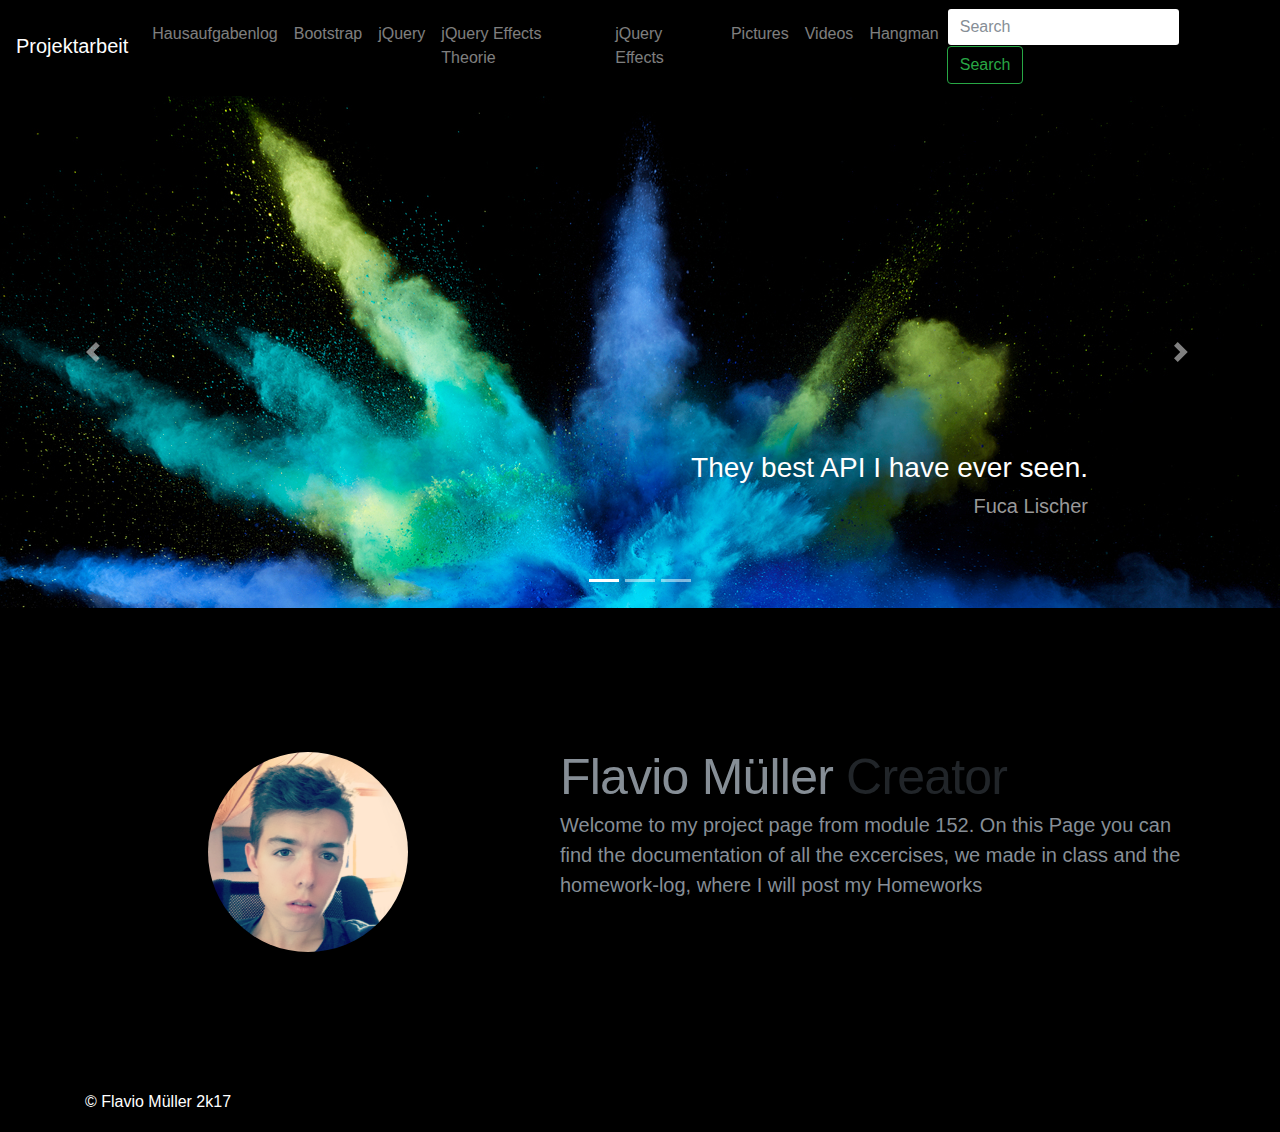
<file: Index.html>
﻿<!DOCTYPE html>
<html lang="en">

<head>
    <!-- Required meta tags -->
    <meta charset="utf-8">
    <meta name="viewport" content="width=device-width, initial-scale=1, shrink-to-fit=no">
    <title>Projektarbeit</title>

    <!-- Bootstrap CSS -->
    <link rel="stylesheet" href="css/bootstrap.min.css">
    <link rel="stylesheet" href="css/Style.css">
    <link rel="shortcut icon" href="Content/favico.ico">
</head>

<body>
    <header>
        <nav class="navbar navbar-expand-lg navbar-dark bg-dark fixed-top">
            <a class="navbar-brand" href="index.html">Projektarbeit</a>
            <button class="navbar-toggler" type="button" data-toggle="collapse" data-target="#navbarTogglerDemo02" aria-controls="navbarTogglerDemo02"
                aria-expanded="false" aria-label="Toggle navigation">
                  <span class="navbar-toggler-icon"></span>
        </button>

            <div class="collapse navbar-collapse" id="navbarTogglerDemo02">
                <ul class="navbar-nav mr-auto mt-2 mt-lg-0">
                    <li class="nav-item">
                        <a class="nav-link" href="hwlog.html">Hausaufgabenlog <span class="sr-only">(current)</span></a>
                    </li>
                    <li class="nav-item">
                        <a class="nav-link" href="Bootstrap.html">Bootstrap</a>
                    </li>
                    <li class="nav-item">
                        <a class="nav-link" href="jQuery.html">jQuery</a>
                    </li>
                    <li class="nav-item">
                        <a class="nav-link" href="jQueryEffectsTheorie.html">jQuery Effects Theorie</a>
                    </li>
                    <li class="nav-item">
                        <a class="nav-link" href="jQueryEffects.html">jQuery Effects</a>
                    </li>
                    <li class="nav-item">
                        <a class="nav-link" href="picture.html">Pictures</a>
                    </li>
                    <li class="nav-item">
                        <a class="nav-link" href="video.html">Videos</a>
                    </li>
                    <li class="nav-item">
                            <a class="nav-link" href="hangman.html">Hangman</a>
                        </li>
                </ul>
                <form class="form-inline my-2 my-lg-0">
                    <input class="form-control mr-sm-2" type="text" placeholder="Search">
                    <button class="btn btn-outline-success my-2 my-sm-0" type="submit">Search</button>
                </form>
            </div>
        </nav>
    </header>

    <main>
        <div id="carouselExampleIndicators" class="carousel slide" data-ride="carousel">
            <ol class="carousel-indicators">
                <li data-target="#carouselExampleIndicators" data-slide-to="0" class="active"></li>
                <li data-target="#carouselExampleIndicators" data-slide-to="1"></li>
                <li data-target="#carouselExampleIndicators" data-slide-to="2"></li>
            </ol>
            <div class="carousel-inner">
                <div class="carousel-item active">
                    <img class="d-block" src="Content/wallpaper1.jpg" alt="First slide">
                    <div class="carousel-caption d-none d-md-block text-right">
                        <h3 class="white">They best API I have ever seen.</h3>
                        <p>Fuca Lischer</p>
                    </div>
                </div>
                <div class="carousel-item">
                    <img class="d-block" src="Content/wallpaper2.jpg" alt="Second slide">
                    <div class="carousel-caption d-none d-md-block">
                        <h3 class="white">Stunning Desing</h3>
                        <p>Seni Butter</p>
                    </div>
                </div>
                <div class="carousel-item">
                    <img class="d-block" src="Content/wallpaper3.jpg" alt="Third slide">
                    <div class="carousel-caption d-none d-md-block text-right">
                        <h3 class="white">Absolutely Amazing</h3>
                        <p>Kimi boi</p>
                    </div>
                </div>
            </div>
            <a class="carousel-control-prev" href="#carouselExampleIndicators" role="button" data-slide="prev">
                      <span class="carousel-control-prev-icon" aria-hidden="true"></span>
                      <span class="sr-only">Previous</span>
                    </a>
            <a class="carousel-control-next" href="#carouselExampleIndicators" role="button" data-slide="next">
                      <span class="carousel-control-next-icon" aria-hidden="true"></span>
                      <span class="sr-only">Next</span>
                    </a>
        </div>
        <div class="container">
            <div class="row featurette">
                <div class="col-md-5 text-center">
                    <img class="featurette-image img-fluid featurette-heading" data-src="holder.js/500x500/auto"
                        alt="500x500" src="Content/Flavio.png" data-holder-rendered="true"
                        width="200" height="200">
                </div>
                <div class="col-md-7">
                    <h2 class="featurette-heading"><span class="text-muted">Flavio Müller </span> Creator</h2>
                    <p class="lead text-muted">Welcome to my project page from module 152. On this Page you can find the documentation of all the excercises,
                        we made in class and the homework-log, where I will post my Homeworks
                    </p>
                </div>

            </div>
        </div>
        <br/>
        <br/>
        <br/>
        <br/>
        <br/>
    </main>
    <footer class="footer">
        <div class="container">
            <div>&copy Flavio Müller 2k17</div>
        </div>
    </footer>

    <!-- Optional JavaScript -->
    <!-- jQuery first, then Popper.js, then Bootstrap JS -->
    <script rel="JavaScript" src="js/jquery-3.2.1.min.js"></script>    
    <script src="https://cdnjs.cloudflare.com/ajax/libs/popper.js/1.11.0/umd/popper.min.js" integrity="sha384-b/U6ypiBEHpOf/4+1nzFpr53nxSS+GLCkfwBdFNTxtclqqenISfwAzpKaMNFNmj4"
        crossorigin="anonymous"></script>
    <script src="https://maxcdn.bootstrapcdn.com/bootstrap/4.0.0-beta/js/bootstrap.min.js" integrity="sha384-h0AbiXch4ZDo7tp9hKZ4TsHbi047NrKGLO3SEJAg45jXxnGIfYzk4Si90RDIqNm1"
        crossorigin="anonymous"></script>
</body>

</html>
</file>
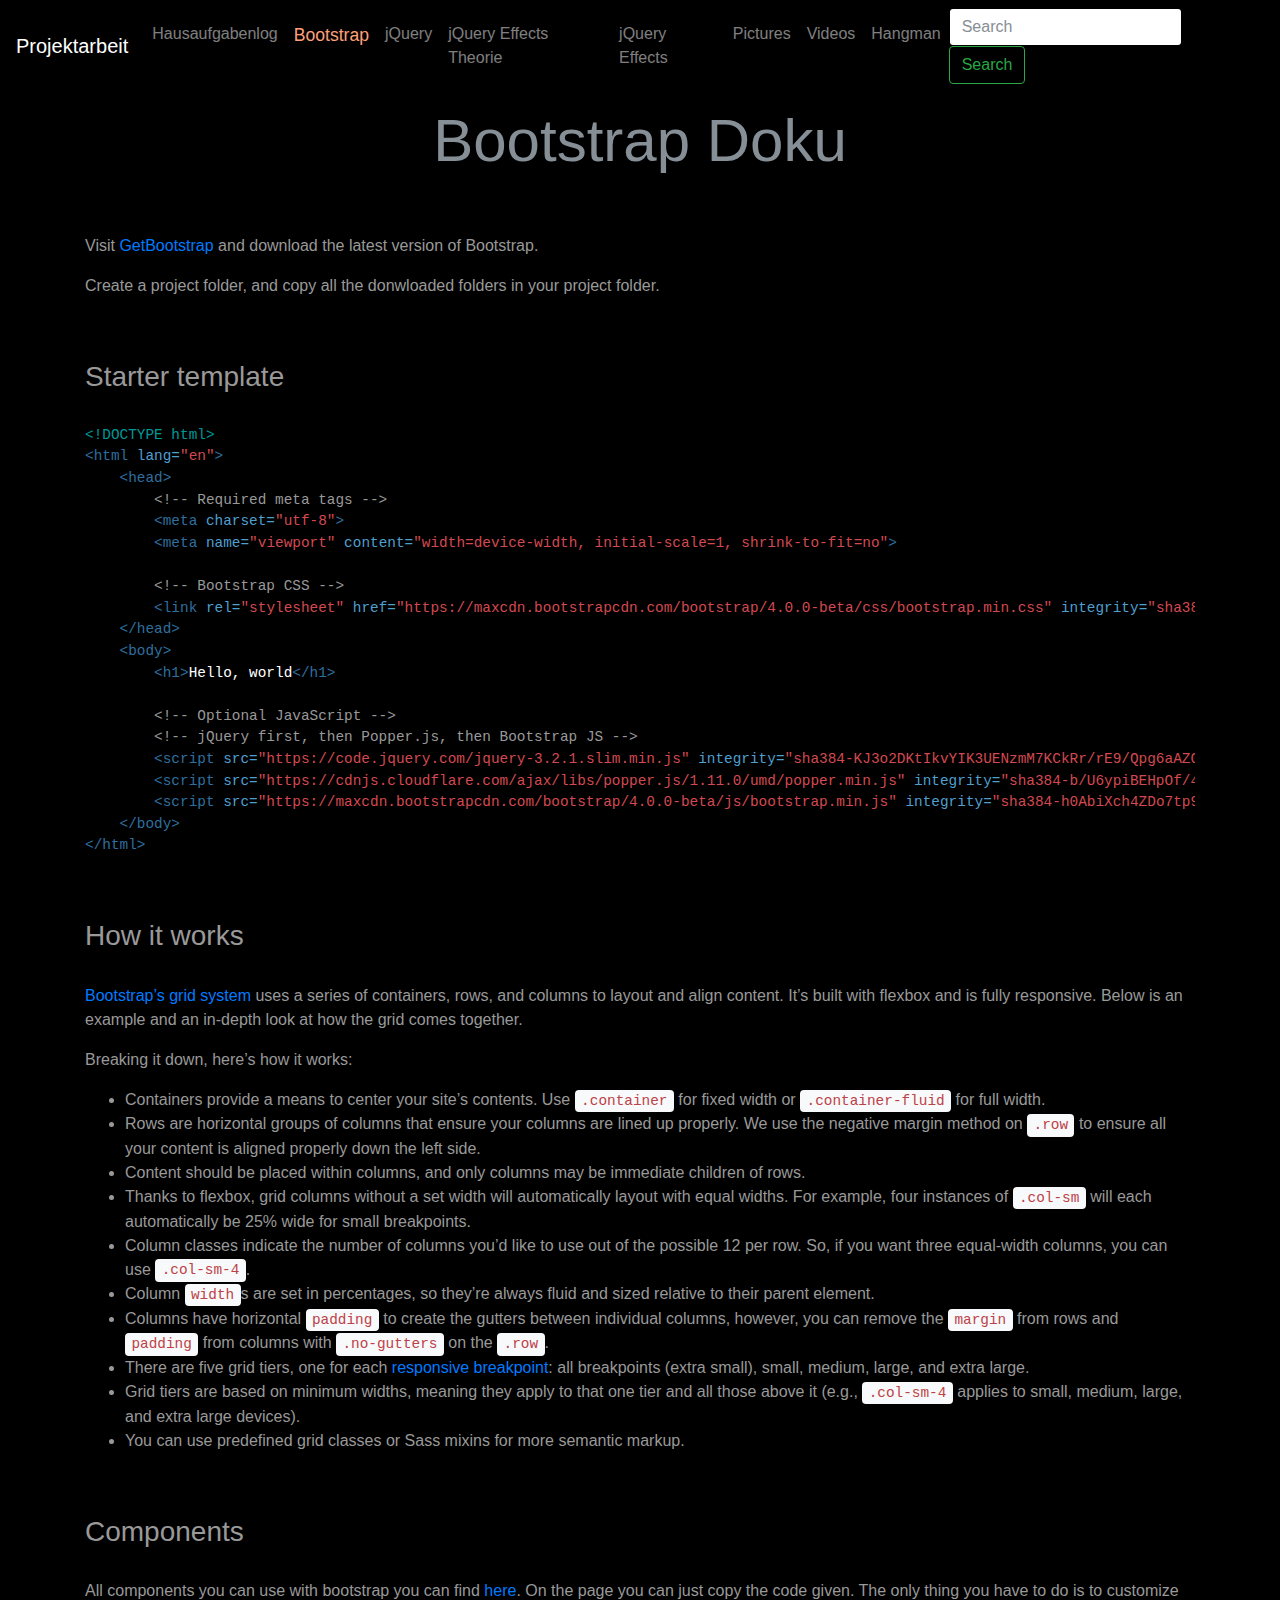
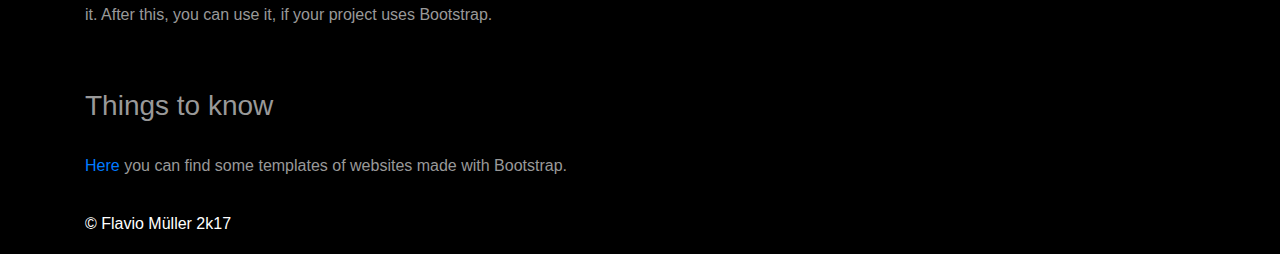
<file: Bootstrap.html>
<!DOCTYPE html>
<html lang="en">

<head>
    <!-- Required meta tags -->
    <meta charset="utf-8">
    <meta name="viewport" content="width=device-width, initial-scale=1, shrink-to-fit=no">
    <title>Projektarbeit</title>

    <!-- Bootstrap CSS -->
    <link rel="stylesheet" href="css/bootstrap.min.css">
    <link rel="stylesheet" href="css/Style.css">
    <link rel="shortcut icon" href="Content/favico.ico">
</head>

<body>
    <header>
        <nav class="navbar navbar-expand-lg navbar-dark bg-dark fixed-top">
            <a class="navbar-brand" href="index.html">Projektarbeit</a>
            <button class="navbar-toggler" type="button" data-toggle="collapse" data-target="#navbarTogglerDemo02" aria-controls="navbarTogglerDemo02"
                aria-expanded="false" aria-label="Toggle navigation">
                  <span class="navbar-toggler-icon"></span>
        </button>

            <div class="collapse navbar-collapse" id="navbarTogglerDemo02">
                <ul class="navbar-nav mr-auto mt-2 mt-lg-0">
                    <li class="nav-item">
                        <a class="nav-link " href="hwlog.html">
                            Hausaufgabenlog
                        </a>
                    </li>
                    <li class="nav-item">
                        <a class="nav-link activeNavItem" href="Bootstrap.html">Bootstrap</a>
                    </li>
                    <li class="nav-item">
                        <a class="nav-link" href="jQuery.html">jQuery</a>
                    </li>
                    <li class="nav-item">
                        <a class="nav-link" href="jQueryEffectsTheorie.html">jQuery Effects Theorie</a>
                    </li>
                    <li class="nav-item">
                        <a class="nav-link" href="jQueryEffects.html">jQuery Effects</a>
                    </li>
                    <li class="nav-item">
                        <a class="nav-link" href="picture.html">Pictures</a>
                    </li>
                    <li class="nav-item">
                        <a class="nav-link" href="video.html">Videos</a>
                    </li>
                    <li class="nav-item">
                            <a class="nav-link" href="hangman.html">Hangman</a>
                        </li>
                </ul>
                <form class="form-inline my-2 my-lg-0">
                    <input class="form-control mr-sm-2" type="text" placeholder="Search">
                    <button class="btn btn-outline-success my-2 my-sm-0" type="submit">Search</button>
                </form>
            </div>
        </nav>
    </header>

    <main class="container">
        <div class="Header-text">Bootstrap Doku</div>
        <p>Visit <a href="https://www.getbootstrap.com">GetBootstrap</a> and download the latest version of Bootstrap.</p>
        <p>Create a project folder, and copy all the donwloaded folders in your project folder.</p><br/><br/>
        <h3>Starter template</h3><br/>
        <figure class="highlight">
            <pre><code class="language-html" data-lang="html"><span class="cp">&lt;!DOCTYPE html&gt;</span>
<span class="nt">&lt;html</span> <span class="na">lang=</span><span class="s">"en"</span><span class="nt">&gt;</span>
    <span class="nt">&lt;head&gt;</span>
        <span class="c">&lt;!-- Required meta tags --&gt;</span>
        <span class="nt">&lt;meta</span> <span class="na">charset=</span><span class="s">"utf-8"</span><span class="nt">&gt;</span>
        <span class="nt">&lt;meta</span> <span class="na">name=</span><span class="s">"viewport"</span> <span class="na">content=</span><span class="s">"width=device-width, initial-scale=1, shrink-to-fit=no"</span><span class="nt">&gt;</span>

        <span class="c">&lt;!-- Bootstrap CSS --&gt;</span>
        <span class="nt">&lt;link</span> <span class="na">rel=</span><span class="s">"stylesheet"</span> <span class="na">href=</span><span class="s">"https://maxcdn.bootstrapcdn.com/bootstrap/4.0.0-beta/css/bootstrap.min.css"</span> <span class="na">integrity=</span><span class="s">"sha384-/Y6pD6FV/Vv2HJnA6t+vslU6fwYXjCFtcEpHbNJ0lyAFsXTsjBbfaDjzALeQsN6M"</span> <span class="na">crossorigin=</span><span class="s">"anonymous"</span><span class="nt">&gt;</span>
    <span class="nt">&lt;/head&gt;</span>
    <span class="nt">&lt;body&gt;</span>
        <span class="nt">&lt;h1&gt;</span><span class="white">Hello, world</span><span class="nt">&lt;/h1&gt;</span>

        <span class="c">&lt;!-- Optional JavaScript --&gt;</span>
        <span class="c">&lt;!-- jQuery first, then Popper.js, then Bootstrap JS --&gt;</span>
        <span class="nt">&lt;script </span><span class="na">src=</span><span class="s">"https://code.jquery.com/jquery-3.2.1.slim.min.js"</span> <span class="na">integrity=</span><span class="s">"sha384-KJ3o2DKtIkvYIK3UENzmM7KCkRr/rE9/Qpg6aAZGJwFDMVNA/GpGFF93hXpG5KkN"</span> <span class="na">crossorigin=</span><span class="s">"anonymous"</span><span class="nt">&gt;&lt;/script&gt;</span>
        <span class="nt">&lt;script </span><span class="na">src=</span><span class="s">"https://cdnjs.cloudflare.com/ajax/libs/popper.js/1.11.0/umd/popper.min.js"</span> <span class="na">integrity=</span><span class="s">"sha384-b/U6ypiBEHpOf/4+1nzFpr53nxSS+GLCkfwBdFNTxtclqqenISfwAzpKaMNFNmj4"</span> <span class="na">crossorigin=</span><span class="s">"anonymous"</span><span class="nt">&gt;&lt;/script&gt;</span>
        <span class="nt">&lt;script </span><span class="na">src=</span><span class="s">"https://maxcdn.bootstrapcdn.com/bootstrap/4.0.0-beta/js/bootstrap.min.js"</span> <span class="na">integrity=</span><span class="s">"sha384-h0AbiXch4ZDo7tp9hKZ4TsHbi047NrKGLO3SEJAg45jXxnGIfYzk4Si90RDIqNm1"</span> <span class="na">crossorigin=</span><span class="s">"anonymous"</span><span class="nt">&gt;&lt;/script&gt;</span>
    <span class="nt">&lt;/body&gt;</span>
<span class="nt">&lt;/html&gt;</span></code></pre>
        </figure>
        <br/>
        <br/>
        <h3>How it works</h3><br/>
        <p><a href="https://getbootstrap.com/docs/4.0/layout/grid/">Bootstrap’s grid system</a> uses a series of containers,
            rows, and columns to layout and align content. It’s built with flexbox and is fully responsive. Below is an example
            and an in-depth look at how the grid comes together.
        </p>
        <p>Breaking it down, here’s how it works:</p>
        <ul>
            <li>Containers provide a means to center your site’s contents. Use <code class="highlighter-rouge">.container</code>                for fixed width or <code class="highlighter-rouge">.container-fluid</code> for full width.</li>
            <li>Rows are horizontal groups of columns that ensure your columns are lined up properly. We use the negative margin
                method on <code class="highlighter-rouge">.row</code> to ensure all your content is aligned properly down
                the left side.</li>
            <li>Content should be placed within columns, and only columns may be immediate children of rows.</li>
            <li>Thanks to flexbox, grid columns without a set width will automatically layout with equal widths. For example,
                four instances of <code class="highlighter-rouge">.col-sm</code> will each automatically be 25% wide for
                small breakpoints.</li>
            <li>Column classes indicate the number of columns you’d like to use out of the possible 12 per row. So, if you want
                three equal-width columns, you can use <code class="highlighter-rouge">.col-sm-4</code>.</li>
            <li>Column <code class="highlighter-rouge">width</code>s are set in percentages, so they’re always fluid and sized
                relative to their parent element.</li>
            <li>Columns have horizontal <code class="highlighter-rouge">padding</code> to create the gutters between individual
                columns, however, you can remove the <code class="highlighter-rouge">margin</code> from rows and <code class="highlighter-rouge">padding</code>                from columns with <code class="highlighter-rouge">.no-gutters</code> on the <code class="highlighter-rouge">.row</code>.</li>
            <li>There are five grid tiers, one for each <a href="https://getbootstrap.com/docs/4.0/layout/grid/#responsive-breakpoints">responsive breakpoint</a>:
                all breakpoints (extra small), small, medium, large, and extra large.</li>
            <li>Grid tiers are based on minimum widths, meaning they apply to that one tier and all those above it (e.g.,
                <code class="highlighter-rouge">.col-sm-4</code> applies to small, medium, large, and extra large devices).</li>
            <li>You can use predefined grid classes or Sass mixins for more semantic markup.</li>
        </ul>
        <br/>
        <br/>
        <h3>Components</h3><br/>
        <p>All components you can use with bootstrap you can find <a href="https://getbootstrap.com/docs/4.0/components/">here</a>.
            On the page you can just copy the code given. The only thing you have to do is to customize it. After this, you
            can use it, if your project uses Bootstrap.</p>
        <br/>
        <br/>
        <h3>Things to know</h3><br/>
        <p><a href="https://getbootstrap.com/docs/4.0/examples/">Here</a> you can find some templates of websites made with Bootstrap.</p>
    </main>
    <footer class="footer">
        <div class="container">
            <div>&copy Flavio Müller 2k17</div>
        </div>
    </footer>

    <!-- Optional JavaScript -->
    <!-- jQuery first, then Popper.js, then Bootstrap JS -->
    <script rel="JavaScript" src="js/jquery-3.2.1.min.js"></script>    
    <script src="https://cdnjs.cloudflare.com/ajax/libs/popper.js/1.11.0/umd/popper.min.js" integrity="sha384-b/U6ypiBEHpOf/4+1nzFpr53nxSS+GLCkfwBdFNTxtclqqenISfwAzpKaMNFNmj4"
        crossorigin="anonymous"></script>
    <script src="https://maxcdn.bootstrapcdn.com/bootstrap/4.0.0-beta/js/bootstrap.min.js" integrity="sha384-h0AbiXch4ZDo7tp9hKZ4TsHbi047NrKGLO3SEJAg45jXxnGIfYzk4Si90RDIqNm1"
        crossorigin="anonymous"></script>
</body>

</html>
</file>
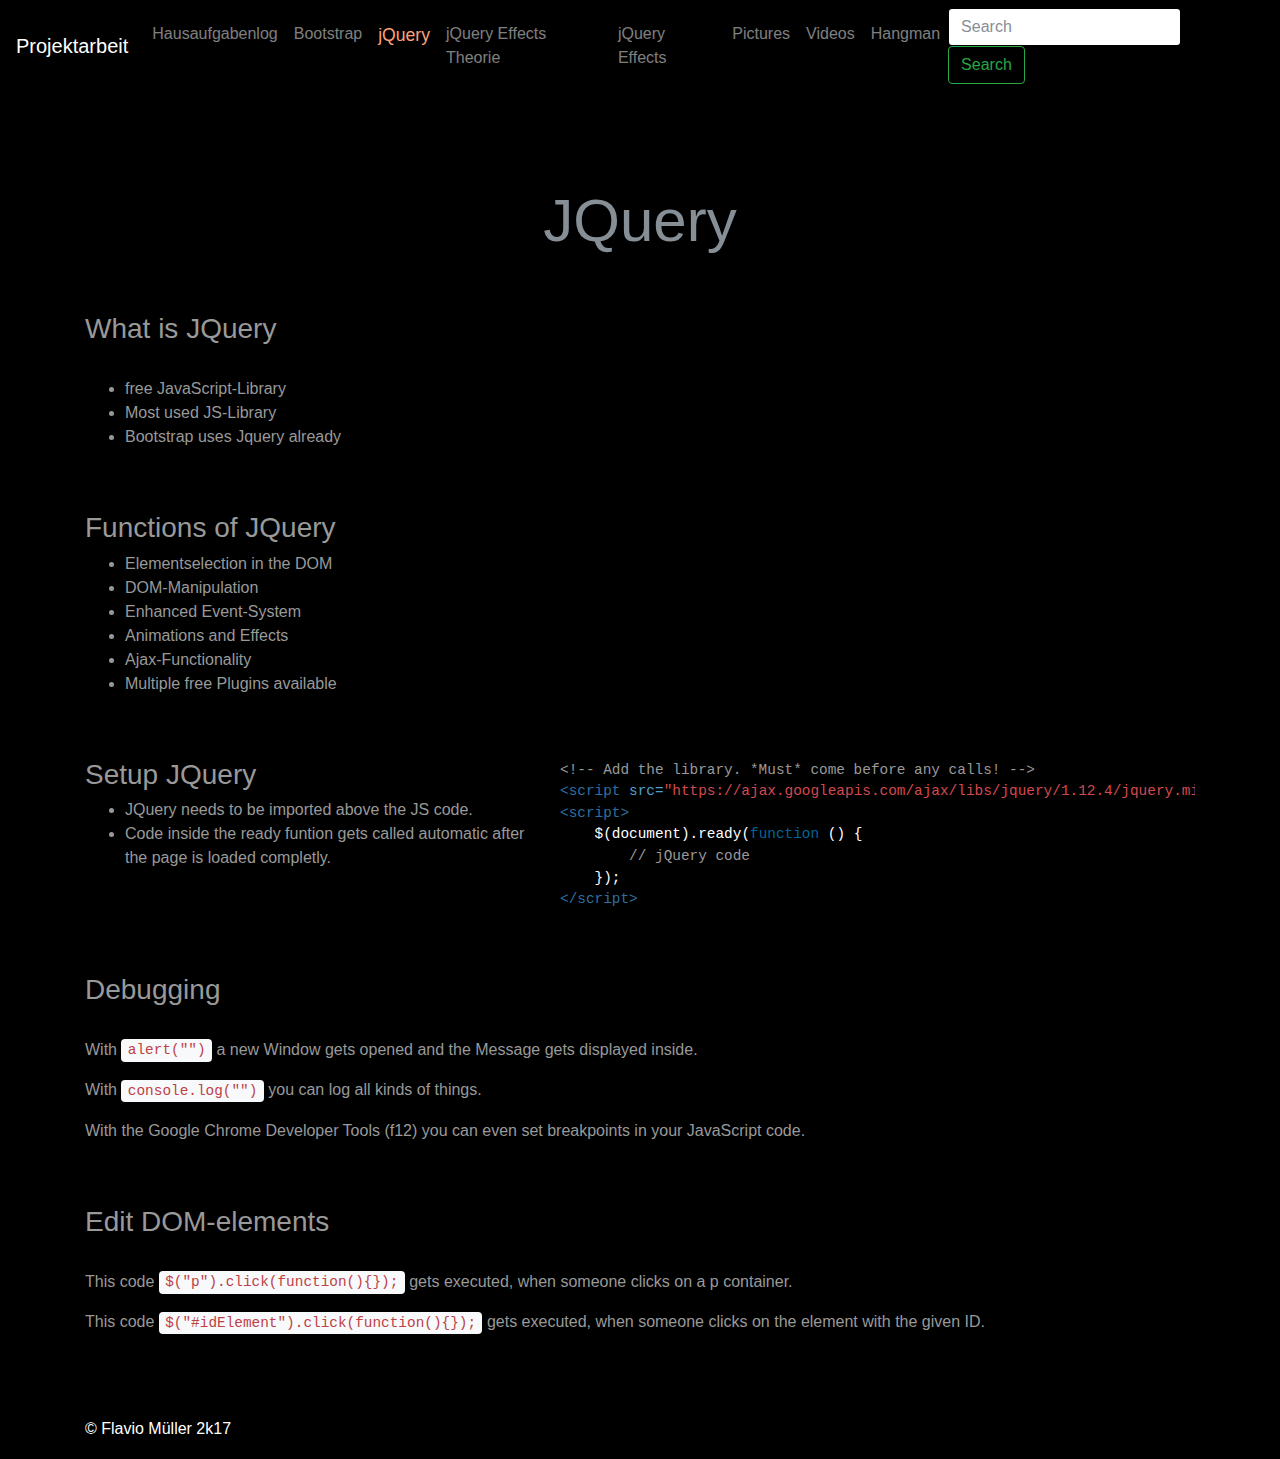
<file: jQuery.html>
<!DOCTYPE html>
<html lang="en">

<head>
    <!-- Required meta tags -->
    <meta charset="utf-8">
    <meta name="viewport" content="width=device-width, initial-scale=1, shrink-to-fit=no">
    <title>Projektarbeit</title>

    <!-- Bootstrap CSS -->
    <link rel="stylesheet" href="css/bootstrap.min.css" />
    <link rel="stylesheet" href="css/Style.css" />
    <link rel="shortcut icon" href="Content/favico.ico" />
    <script rel="JavaScript" src="js/jquery-3.2.1.min.js"></script>
</head>

<body>
    <header>
        <nav class="navbar navbar-expand-lg navbar-dark bg-dark fixed-top">
            <a class="navbar-brand" href="index.html">Projektarbeit</a>
            <button class="navbar-toggler" type="button" data-toggle="collapse" data-target="#navbarTogglerDemo02" aria-controls="navbarTogglerDemo02"
                aria-expanded="false" aria-label="Toggle navigation">
                  <span class="navbar-toggler-icon"></span>
        </button>

            <div class="collapse navbar-collapse" id="navbarTogglerDemo02">
                <ul class="navbar-nav mr-auto mt-2 mt-lg-0">
                    <li class="nav-item">
                        <a class="nav-link " href="hwlog.html">
                            Hausaufgabenlog
                        </a>
                    </li>
                    <li class="nav-item">
                        <a class="nav-link" href="Bootstrap.html">Bootstrap</a>
                    </li>
                    <li class="nav-item">
                        <a class="nav-link activeNavItem" href="jQuery.html">jQuery</a>
                    </li>
                    <li class="nav-item">
                        <a class="nav-link" href="jQueryEffectsTheorie.html">jQuery Effects Theorie</a>
                    </li>
                    <li class="nav-item">
                        <a class="nav-link" href="jQueryEffects.html">jQuery Effects</a>
                    </li>
                    <li class="nav-item">
                        <a class="nav-link" href="picture.html">Pictures</a>
                    </li>
                    <li class="nav-item">
                        <a class="nav-link" href="video.html">Videos</a>
                    </li>
                    <li class="nav-item">
                            <a class="nav-link" href="hangman.html">Hangman</a>
                        </li>
                </ul>
                <form class="form-inline my-2 my-lg-0">
                    <input class="form-control mr-sm-2" type="text" placeholder="Search">
                    <button class="btn btn-outline-success my-2 my-sm-0" type="submit">Search</button>
                </form>
            </div>
        </nav>
    </header>

    <main>
        <div class="container align-content-center">
            <div class="Header-text">JQuery</div>
            <h3>What is JQuery</h3>
            <br>
            <ul>
                <li>free JavaScript-Library</li>
                <li>Most used JS-Library</li>
                <li>Bootstrap uses Jquery already</li>
            </ul>
            <br>
            <br>
            <h3>Functions of JQuery</h3>
            <ul>
                <li>Elementselection in the DOM</li>
                <li>DOM-Manipulation</li>
                <li>Enhanced Event-System</li>
                <li>Animations and Effects</li>
                <li>Ajax-Functionality</li>
                <li>Multiple free Plugins available</li>
            </ul>
            <br>
            <br>
            <div class="row">
                <div class="col-lg-5">
                    <h3>Setup JQuery</h3>
                    <ul>
                        <li>JQuery needs to be imported above the JS code.</li>
                        <li>Code inside the ready funtion gets called automatic after the page is loaded completly.</li>
                    </ul>
                </div>
                <div class="col-lg-7">
                    <figure class=highlight>
                        <pre>
<code class=language-html data-lang=html><span class=c>&lt;!-- Add the library. *Must* come before any calls! --&gt;</span>
<span class=nt>&lt;script </span><span class=na>src=</span><span class=s>"https://ajax.googleapis.com/ajax/libs/jquery/1.12.4/jquery.min.js"</span><span class=nt>&gt;&lt;/script&gt;</span>
<span class=nt>&lt;script&gt;</span>
    <span class="white">$</span><span class="white">(</span><span class="white">document</span><span class="white">).</span><span class="white">ready</span><span class="white">(</span><span class="kd">function</span> <span class="white">() {</span>
        <span class=c>// jQuery code</span>
    <span class="white">});</span>
<span class=nt>&lt;/script&gt;</span></code></pre>
                    </figure>
                </div>
            </div>
            <br>
            <br>
            <h3>Debugging</h3>
            <br>
            <p>With <code class="highlighter-rouge">alert("")</code> a new Window gets opened and the Message gets displayed
                inside.
            </p>
            <p>With <code class="highlighter-rouge">console.log("")</code> you can log all kinds of things.</p>
            <p>With the Google Chrome Developer Tools (f12) you can even set breakpoints in your JavaScript code.</p>
            <br>
            <br>
            <h3>Edit DOM-elements</h3>
            <br>
            <p>This code <code class="highlighter-rouge">$("p").click(function(){});</code> gets executed, when someone clicks
                on a p container.</p>
            <p>This code <code class="highlighter-rouge">$("#idElement").click(function(){});</code> gets executed, when someone
                clicks on the element with the given ID.</p>
            <br>
            <br>            
        </div>
    </main>
    <footer class="footer">
        <div class="container">
            <div>&copy Flavio Müller 2k17</div>
        </div>
    </footer>

    <!-- Optional JavaScript -->
    <!-- jQuery first, then Popper.js, then Bootstrap JS -->
    <script src="https://cdnjs.cloudflare.com/ajax/libs/popper.js/1.11.0/umd/popper.min.js" integrity="sha384-b/U6ypiBEHpOf/4+1nzFpr53nxSS+GLCkfwBdFNTxtclqqenISfwAzpKaMNFNmj4"
        crossorigin="anonymous"></script>
    <script src="https://maxcdn.bootstrapcdn.com/bootstrap/4.0.0-beta/js/bootstrap.min.js" integrity="sha384-h0AbiXch4ZDo7tp9hKZ4TsHbi047NrKGLO3SEJAg45jXxnGIfYzk4Si90RDIqNm1"
        crossorigin="anonymous"></script>
</body>

</html>
</file>
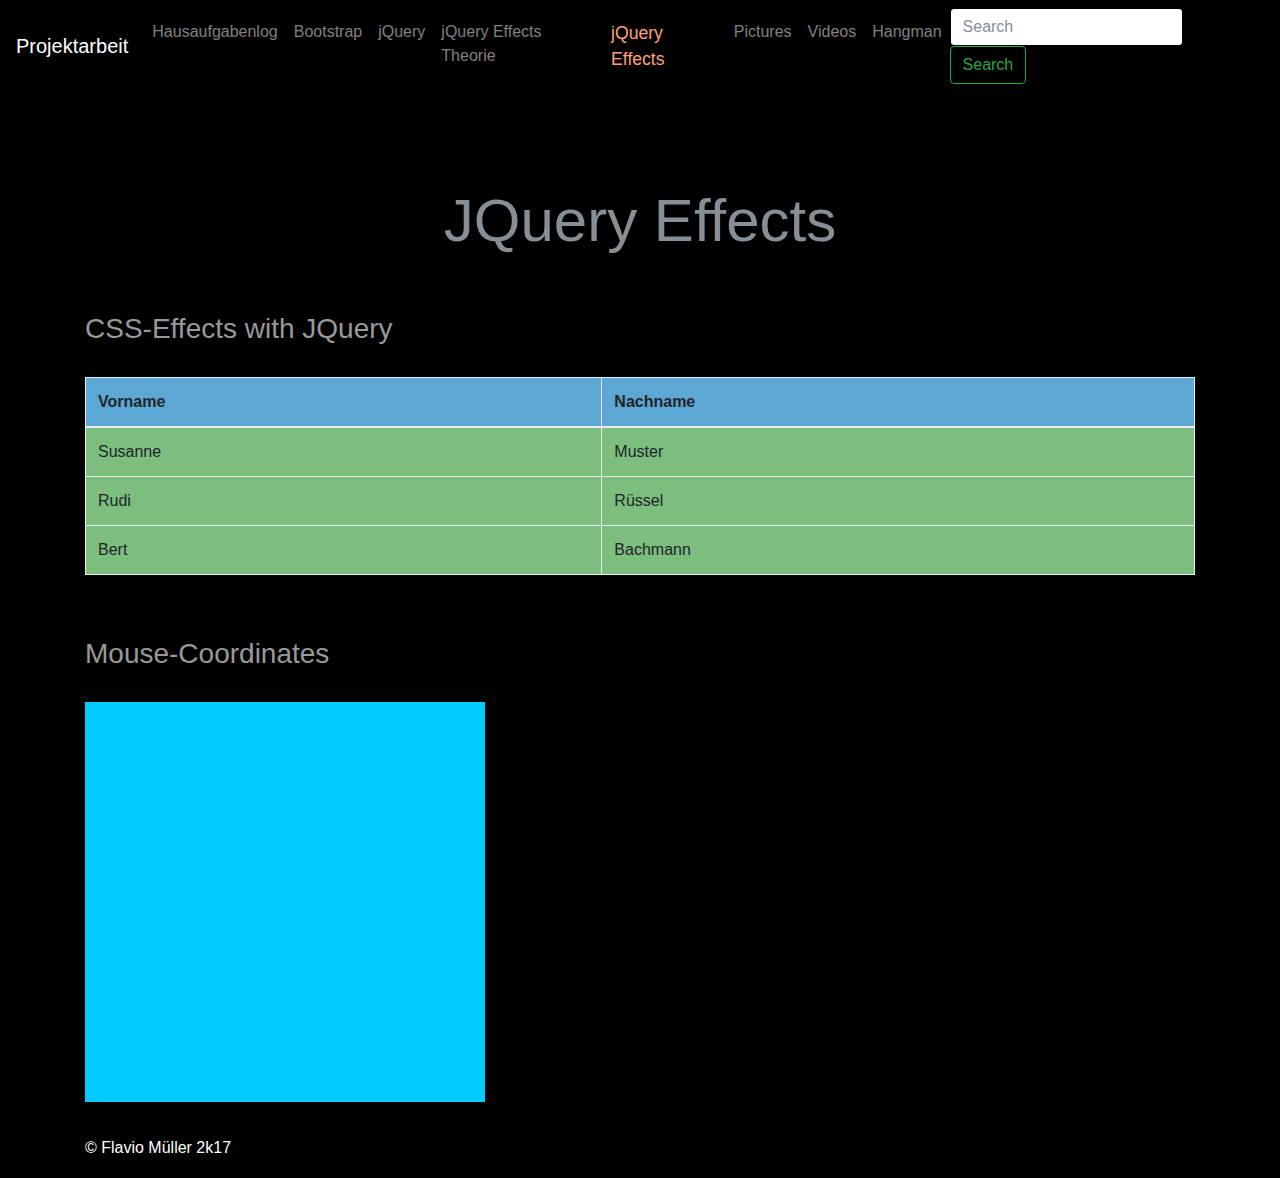
<file: jqueryEffects.html>
<!DOCTYPE html>
<html lang="en">

<head>
    <!-- Required meta tags -->
    <meta charset="utf-8">
    <meta name="viewport" content="width=device-width, initial-scale=1, shrink-to-fit=no">
    <title>Projektarbeit</title>

    <!-- Bootstrap CSS -->
    <link rel="stylesheet" href="css/bootstrap.min.css">
    <link rel="stylesheet" href="css/Style.css">
    <link rel="shortcut icon" href="Content/favico.ico">

    <script rel="JavaScript" src="js/jquery-3.2.1.min.js"></script>
    <script rel="JavaScript" src="js/rainDrop.js"></script>
</head>

<body>
    <header>
        <nav class="navbar navbar-expand-lg navbar-dark bg-dark fixed-top">
            <a class="navbar-brand" href="index.html">Projektarbeit</a>
            <button class="navbar-toggler" type="button" data-toggle="collapse" data-target="#navbarTogglerDemo02" aria-controls="navbarTogglerDemo02"
                aria-expanded="false" aria-label="Toggle navigation">
                  <span class="navbar-toggler-icon"></span>
        </button>

            <div class="collapse navbar-collapse" id="navbarTogglerDemo02">
                <ul class="navbar-nav mr-auto mt-2 mt-lg-0">
                    <li class="nav-item">
                        <a class="nav-link" href="hwlog.html">
                            Hausaufgabenlog
                        </a>
                    </li>
                    <li class="nav-item">
                        <a class="nav-link" href="Bootstrap.html">Bootstrap</a>
                    </li>
                    <li class="nav-item">
                        <a class="nav-link" href="jQuery.html">jQuery</a>
                    </li>
                    <li class="nav-item">
                        <a class="nav-link" href="jQueryEffectsTheorie.html">jQuery Effects Theorie</a>
                    </li>
                    <li class="nav-item">
                        <a class="nav-link activeNavItem" href="jQueryEffects.html">jQuery Effects</a>
                    </li>
                    <li class="nav-item">
                        <a class="nav-link" href="picture.html">Pictures</a>
                    </li>
                    <li class="nav-item">
                        <a class="nav-link" href="video.html">Videos</a>
                    </li>
                    <li class="nav-item">
                        <a class="nav-link" href="hangman.html">Hangman</a>
                    </li>
                </ul>
                <form class="form-inline my-2 my-lg-0">
                    <input class="form-control mr-sm-2" type="text" placeholder="Search">
                    <button class="btn btn-outline-success my-2 my-sm-0" type="submit">Search</button>
                </form>
            </div>
        </nav>
    </header>

    <main>
        <div class="container align-content-center">
            <div class="Header-text">JQuery Effects</div>
            <h3>CSS-Effects with JQuery</h3>
            <br>
            <div class="table-responsive">
                <table class="table table-bordered table-striped">
                    <thead>
                        <tr>
                            <th>Vorname</th>
                            <th>Nachname</th>
                        </tr>
                    </thead>
                    <tbody>
                        <tr>
                            <td>Susanne</td>
                            <td>Muster</td>
                        </tr>
                        <tr>
                            <td>Rudi</td>
                            <td>Rüssel</td>
                        </tr>
                        <tr>
                            <td>Bert</td>
                            <td>Bachmann</td>
                        </tr>
                    </tbody>
                </table>
            </div>
            <br>
            <br>
            <h3>Mouse-Coordinates</h3>
            <br>
            <div class="mouseCoordinates"></div>
            <p class="white" id="mouseCordsText"></p>
        </div>
    </main>
    <footer class="footer">
        <div class="container">
            <div>&copy Flavio Müller 2k17</div>
        </div>
    </footer>

    <!-- Optional JavaScript -->
    <!-- jQuery first, then Popper.js, then Bootstrap JS -->
    <script src="https://cdnjs.cloudflare.com/ajax/libs/popper.js/1.11.0/umd/popper.min.js" integrity="sha384-b/U6ypiBEHpOf/4+1nzFpr53nxSS+GLCkfwBdFNTxtclqqenISfwAzpKaMNFNmj4"
        crossorigin="anonymous"></script>
    <script src="js/bootstrap.min.js"></script>
</body>

</html>
</file>
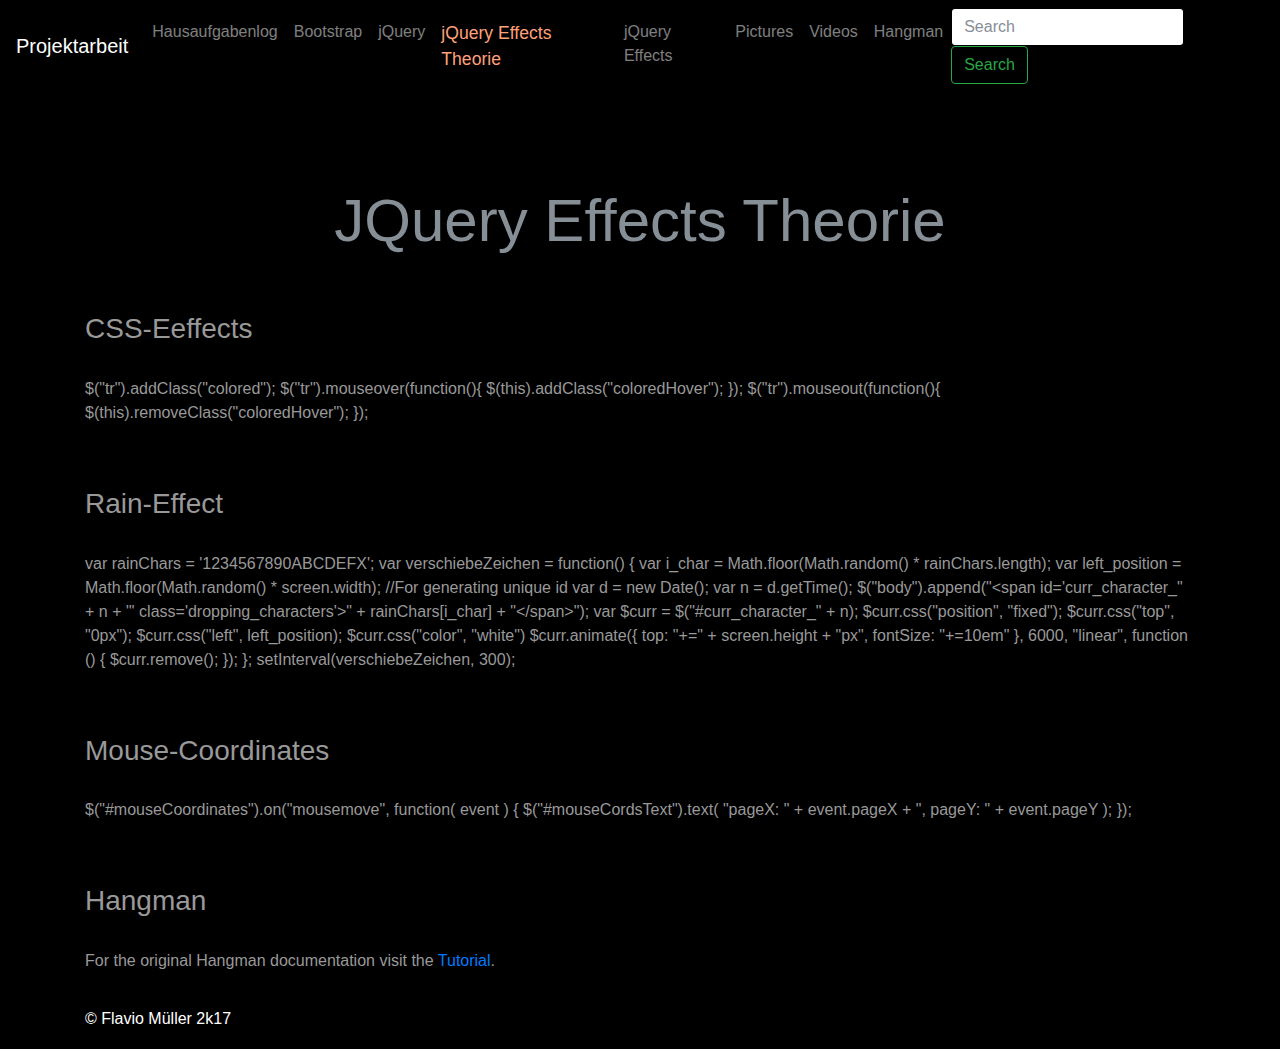
<file: jqueryEffectsTheorie.html>
<!DOCTYPE html>
<html lang="en">

<head>
    <!-- Required meta tags -->
    <meta charset="utf-8">
    <meta name="viewport" content="width=device-width, initial-scale=1, shrink-to-fit=no">
    <title>Projektarbeit</title>

    <!-- Bootstrap CSS -->
    <link rel="stylesheet" href="css/bootstrap.min.css">
    <link rel="stylesheet" href="css/Style.css">
    <link rel="shortcut icon" href="Content/favico.ico">

    <script rel="JavaScript" src="js/jquery-3.2.1.min.js"></script>
</head>

<body>
    <header>
        <nav class="navbar navbar-expand-lg navbar-dark bg-dark fixed-top">
            <a class="navbar-brand" href="index.html">Projektarbeit</a>
            <button class="navbar-toggler" type="button" data-toggle="collapse" data-target="#navbarTogglerDemo02" aria-controls="navbarTogglerDemo02"
                aria-expanded="false" aria-label="Toggle navigation">
                  <span class="navbar-toggler-icon"></span>
        </button>

            <div class="collapse navbar-collapse" id="navbarTogglerDemo02">
                <ul class="navbar-nav mr-auto mt-2 mt-lg-0">
                    <li class="nav-item">
                        <a class="nav-link" href="hwlog.html">
                            Hausaufgabenlog
                        </a>
                    </li>
                    <li class="nav-item">
                        <a class="nav-link" href="Bootstrap.html">Bootstrap</a>
                    </li>
                    <li class="nav-item">
                        <a class="nav-link" href="jQuery.html">jQuery</a>
                    </li>
                    <li class="nav-item">
                        <a class="nav-link activeNavItem" href="jQueryEffectsTheorie.html">jQuery Effects Theorie</a>
                    </li>
                    <li class="nav-item">
                        <a class="nav-link" href="jQueryEffects.html">jQuery Effects</a>
                    </li>
                    <li class="nav-item">
                        <a class="nav-link" href="picture.html">Pictures</a>
                    </li>
                    <li class="nav-item">
                        <a class="nav-link" href="video.html">Videos</a>
                    </li>
                    <li class="nav-item">
                        <a class="nav-link" href="hangman.html">Hangman</a>
                    </li>
                </ul>
                <form class="form-inline my-2 my-lg-0">
                    <input class="form-control mr-sm-2" type="text" placeholder="Search">
                    <button class="btn btn-outline-success my-2 my-sm-0" type="submit">Search</button>
                </form>
            </div>
        </nav>
    </header>

    <main>
        <div class="container align-content-center">
            <div class="Header-text">JQuery Effects Theorie</div>
            <h3>CSS-Eeffects</h3>
            <br>
            <p> $("tr").addClass("colored"); $("tr").mouseover(function(){ $(this).addClass("coloredHover"); }); $("tr").mouseout(function(){
                $(this).removeClass("coloredHover"); });
            </p>
            <br>
            <br>
            <h3>Rain-Effect</h3>
            <br>
            <p>
                var rainChars = '1234567890ABCDEFX'; var verschiebeZeichen = function() { var i_char = Math.floor(Math.random() * rainChars.length);
                var left_position = Math.floor(Math.random() * screen.width); //For generating unique id var d = new Date();
                var n = d.getTime(); $("body").append("&lt;span id='curr_character_" + n + "' class='dropping_characters'>"
                + rainChars[i_char] + "&lt;/span>"); var $curr = $("#curr_character_" + n); $curr.css("position", "fixed");
                $curr.css("top", "0px"); $curr.css("left", left_position); $curr.css("color", "white") $curr.animate({ top:
                "+=" + screen.height + "px", fontSize: "+=10em" }, 6000, "linear", function () { $curr.remove(); }); }; setInterval(verschiebeZeichen,
                300);
            </p>
            <br>
            <br>
            <h3>Mouse-Coordinates</h3>
            <br>
            <p> $("#mouseCoordinates").on("mousemove", function( event ) { $("#mouseCordsText").text( "pageX: " + event.pageX
                + ", pageY: " + event.pageY ); });
            </p>
            <br>
            <br>
            <h3>Hangman</h3>
            <br>
            <p>For the original Hangman documentation visit the <a target="blank" href="http://www.flashbynight.com/tutes/hangmanhtml5/example/">Tutorial</a>.</p>
        </div>
    </main>
    <footer class="footer">
        <div class="container">
            <div>&copy Flavio Müller 2k17</div>
        </div>
    </footer>

    <!-- Optional JavaScript -->
    <!-- jQuery first, then Popper.js, then Bootstrap JS -->
    <script src="https://cdnjs.cloudflare.com/ajax/libs/popper.js/1.11.0/umd/popper.min.js" integrity="sha384-b/U6ypiBEHpOf/4+1nzFpr53nxSS+GLCkfwBdFNTxtclqqenISfwAzpKaMNFNmj4"
        crossorigin="anonymous"></script>
    <script src="js/bootstrap.min.js"></script>
</body>

</html>
</file>
<file: css/Style.css>
﻿main{
    margin-top: 6rem;
}
.white{
    color:white;
}

.navbar{
    background-color: black !important;
}

body{
    background-color: black;
}
.carousel {
    margin-bottom: 4rem;
}
.carousel-caption {
    bottom: 3rem;
    z-index: 10;
}
.carousel-item {
    background-color: #000000;
    height: 32rem;
}
.carousel-item > img {
    /*height: 32rem;
    left: 0;
    min-width: 100%;
    position: absolute;
    top: 0;*/

    left: -9999px;  /*important */
    right: -9999px;  /*important */
    margin: 0 auto;  /*important */
    max-width: none;  /*important */
    min-width: 100%;
    position: absolute;
}

.marketing .col-lg-4 {
    margin-bottom: 1.5rem;
    text-align: center;
}
.marketing h2 {
    font-weight: normal;
}
.marketing .col-lg-4 p {
    margin-left: 0.75rem;
    margin-right: 0.75rem;
}
.featurette-divider {
    margin: 5rem 0;
}

.featurette-image{
    border-radius: 50%;
}

.featurette-heading {
    font-weight: 300;
    letter-spacing: -0.05rem;
    line-height: 1;
    margin-top: 1rem
}

.Header-text{
    color: #868e96!important;
    text-align: center;
    font-size: 45px;
}


.logHeader{
    color: black;
    font-size: 20px;
    margin-bottom: 1em;
    position: relative;
    margin-left: auto;
    margin-right: auto;
}

.logContainer{
    margin: 2rem;
    background-color: white;
    opacity: 0.75;
    border-radius: 15px;
    text-align:center;
    padding:1em;
    position:relative;
}

.logContainerCollapsed{
    margin: 1rem;
    background-color: white;
    opacity: 0.75;
    border-radius: 15px;
    text-align:center;
    padding:0.5em;
    position:relative;
}

.logText{
    color: #868e96!important;    
}


.logHeaerCollapsed{
    color: black;
    font-size: 16px;
    margin-bottom: 0em;
}



@media (min-width: 20em) {
    .featurette-heading {
        margin-top: 2rem;
    }

    .Header-text{
        margin-top: 3rem;
        margin-bottom: 1rem;
    }

}
@media (min-width: 40em) {
    .carousel-caption p {
        font-size: 1.25rem;
        line-height: 1.4;
        margin-bottom: 1.25rem;
    }
    .featurette-heading {
        font-size: 50px;
    }

    .Header-text{
        margin-top: 4rem;
        font-size: 50px;
        margin-bottom: 2rem;
    }
    
    .logHeader{
        font-size: 30px;
        margin-bottom: 1.5em;
    }

    .logHeaderCollapsed{
        font-size: 24px;
        margin-bottom: 0em;
    }

    .logContainer{
        margin: 2rem;
        padding:4em;
        padding-top: 2em;
    }

    .logContainerCollapsed{
        margin: 1.2rem;
        padding:0.6em;
    }
}
@media (min-width: 62em) {
    .featurette-heading {
        margin-top: 5rem;
    }

    .Header-text{
        margin-top: 5rem;
        font-size: 60px;
        margin-bottom: 3rem;
    }

    .logHeader{
        font-size: 40px;
        margin-bottom: 1.5em;
    }

    .logHeaderCollapsed{
        font-size: 32px;
        margin-bottom: 0em;
    }

    .logContainerCollapsed{
        margin: 1.4rem;
        padding:0.6em;
    }
}


.footer {
    background-color: black;
    color: white;
    bottom: 0;
    height: 60px;
    line-height: 60px;
    width: 100%;
    position: relative;
    margin-bottom: 0 !important;
}


.activeNavItem{
    font-size: 110%;
    color: lightsalmon !important;
}


.bd-clipboard {
  position: relative;
  display: none;
  float: right;
}

.highlight {
    margin-top: 0;
}

@media (min-width: 768px) {
  .bd-clipboard {
    display: block;
  }
}


.hll { background-color: #ffc; }
.c { color: #999; }
.k { color: #069; }
.o { color: #555; }
.cm { color: #999; }
.cp { color: #099; }
.c1 { color: #999; }
.cs { color: #999; }
.gd { background-color: #fcc; border: 1px solid #c00; }
.ge { font-style: italic; }
.gr { color: #f00; }
.gh { color: #030; }
.gi { background-color: #cfc; border: 1px solid #0c0; }
.go { color: #aaa; }
.gp { color: #009; }
.gu { color: #030; }
.gt { color: #9c6; }
.kc { color: #069; }
.kd { color: #069; }
.kn { color: #069; }
.kp { color: #069; }
.kr { color: #069; }
.kt { color: #078; }
.m { color: #f60; }
.s { color: #d44950; }
.na { color: #4f9fcf; }
.nb { color: #366; }
.nc { color: #0a8; }
.no { color: #360; }
.nd { color: #99f; }
.ni { color: #999; }
.ne { color: #c00; }
.nf { color: #c0f; }
.nl { color: #99f; }
.nn { color: #0cf; }
.nt { color: #2f6f9f; }
.nv { color: #033; }
.ow { color: #000; }
.w { color: #bbb; }
.mf { color: #f60; }
.mh { color: #f60; }
.mi { color: #f60; }
.mo { color: #f60; }
.sb { color: #c30; }
.sc { color: #c30; }
.sd { font-style: italic; color: #c30; }
.s2 { color: #c30; }
.se { color: #c30; }
.sh { color: #c30; }
.si { color: #a00; }
.sx { color: #c30; }
.sr { color: #3aa; }
.s1 { color: #c30; }
.ss { color: #fc3; }
.bp { color: #366; }
.vc { color: #033; }
.vg { color: #033; }
.vi { color: #033; }
.il { color: #f60; }

h3{
    color:#999;
}

p{
    color: #999;
}

li{
    color: #999;
}

tr.colored td{
    background-color: #7BBE7E;
}

tr.coloredHover td{
    background-color: rgb(114, 206, 206);
}

th{
    background-color: #5CA7D3;
}

.mouseCoordinates{
    width: 400px;
    height: 400px;
    background-color: #0cf;
}
</file>
